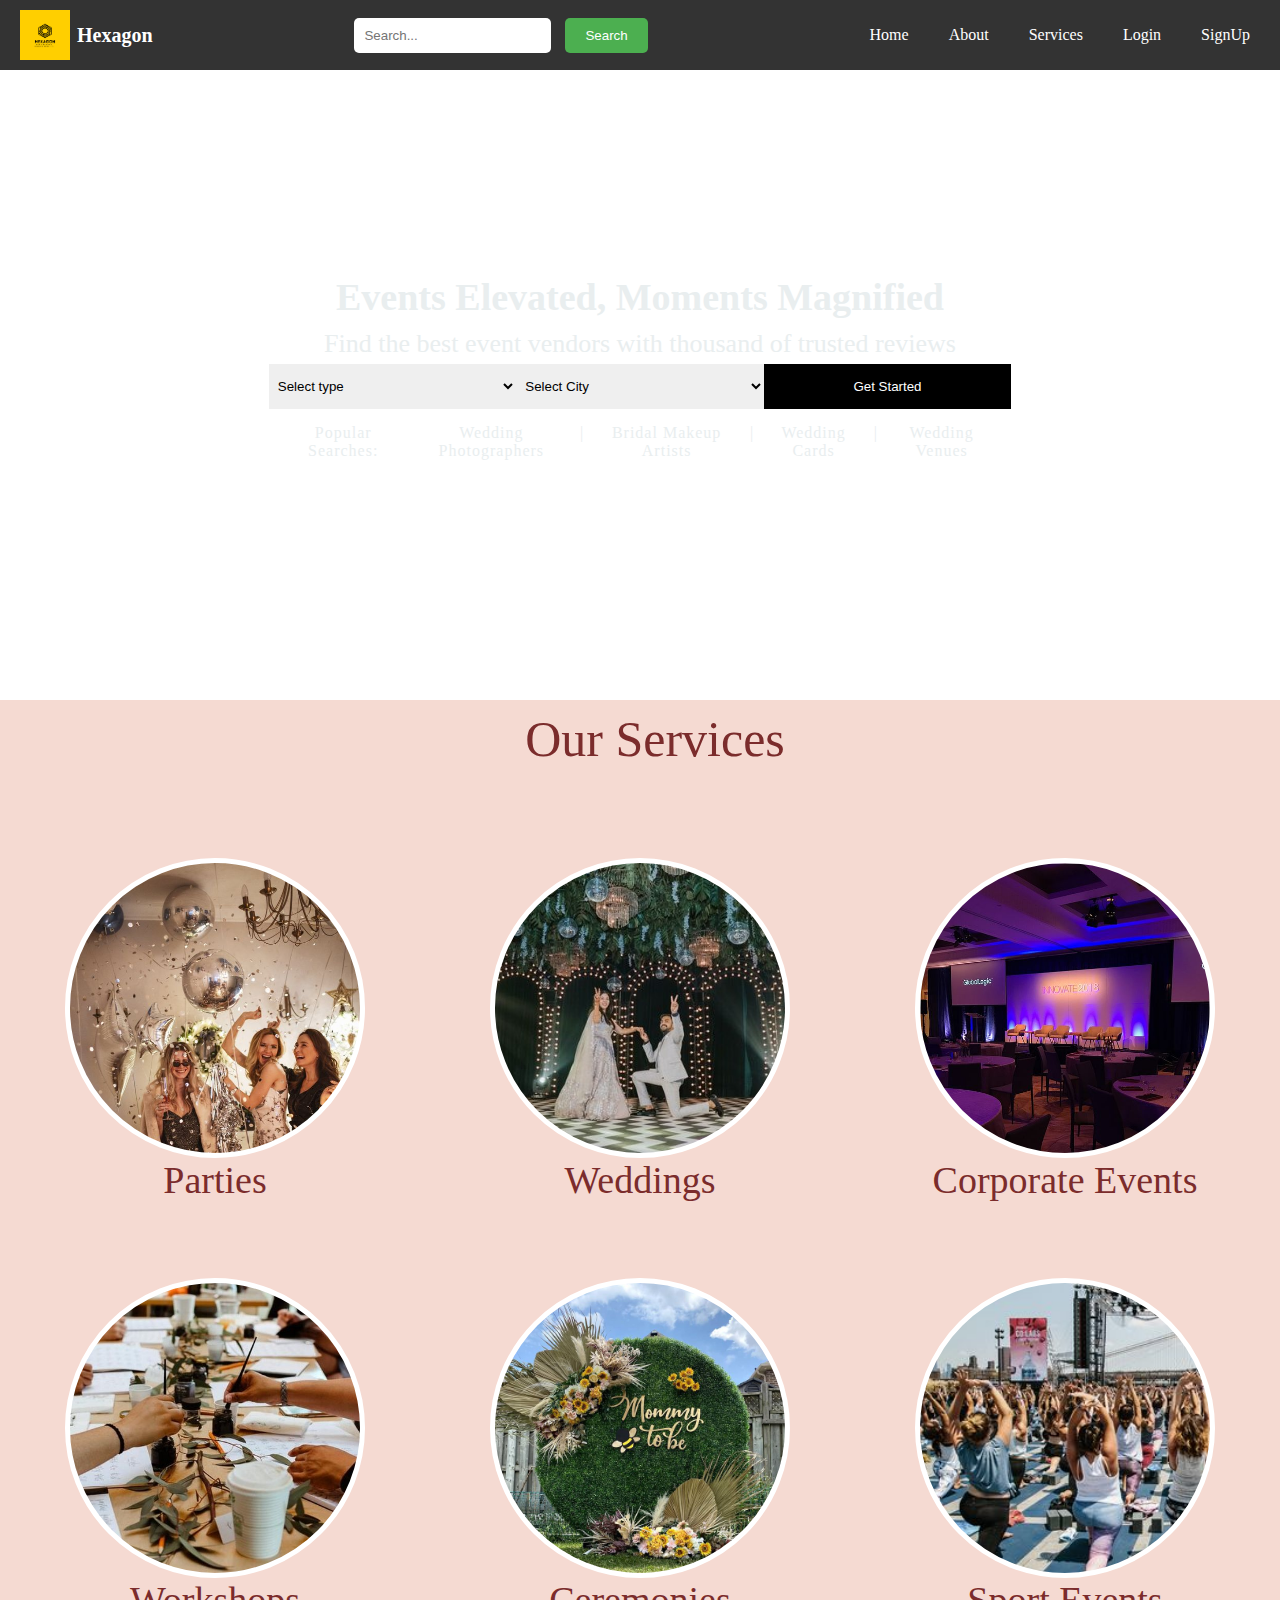
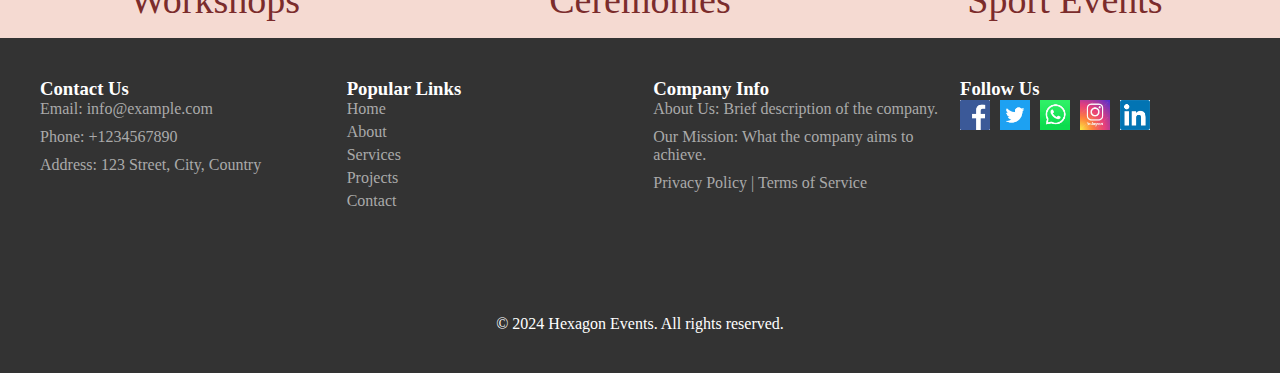
<file: index.html>
<!DOCTYPE html>
<html lang="en">
<head>
    <meta charset="UTF-8">
    <meta name="viewport" content="width=device-width, initial-scale=1.0">
    <title>Hexagon</title>
    <link rel="stylesheet" href="nav.css">
    <link href="search.css" rel="stylesheet">
    <link rel="stylesheet" href="Services.css">
</head>
<body>
  <!-- Navigation Section-->
  
  <div class="navbar">
    <img src="heXAGON.png" alt="Company Logo" class="logo">
    <div class="company-name">Hexagon</div>
    <div class="search-container">
      <form action="/search" method="GET">
        <input type="text" placeholder="Search..." name="search">
        <button type="submit">Search</button>
      </form>
    </div>
    <div class="menu">
      <a href="#home">Home</a>
      <a href="#about">About</a>
      <a href="#services">Services</a>
      <a href="#projects">Login</a>
      <a href="#contact">SignUp</a>
    </div>
    <a href="javascript:void(0);" class="icon" onclick="toggleMenu()">
      &#9776;
    </a>
  </div>
  
  <!-- Search Section-->
  
  <div class="search-div">
		<div class="search-text">
			<h1 class="search-heading">Events Elevated, Moments Magnified</h1>
			<p class="search-para">Find the best event vendors with thousand
				of trusted reviews</p>
			<div class="search-bar">
				<div class="search-dropdowns">
					<select class="search-drop">
						<option selected hidden>Select type</option>
						<option>Wedding Photographers</option>
						<option>Bridal Makeup Artists</option>
						<option>Wedding Venues</option>
						<option>DJ</option>
						<option>Entertainment</option>
					</select>
				</div>
				<div class="search-dropdowns">
					<select class="search-drop">
						<option selected hidden>Select City</option>
						<option>Bengaluru</option>
						<option>Mumbai</option>
						<option>Pune</option>
						<option>Hyderabad</option>
						<option>Chennai</option>
					</select>
				</div>
				<div class="search-dropdowns">
					<button class="search-button">Get Started</button>
				</div>
			</div>
			<div class="search-links">
				<p class="search-link-name">Popular Searches:</p>
				<a href="" class="search-link">Wedding Photographers</a>
				<p class="search-link-sep">|</p>
				<a href="" class="search-link">Bridal Makeup Artists</a>
				<p class="search-link-sep">|</p>
				<a href="" class="search-link">Wedding Cards</a>
				<p class="search-link-sep">|</p>
				<a href="" class="search-link">Wedding Venues</a>
			</div>
		</div>
	</div>

  <!-- Service Section-->

<div class="Service-main-div">
  <h1 id="servicestitle">Our Services</h1>
  <div class="circles">
      
      <div class="circledivs">
          <a href="#"><button class="circle1"></button></a>   <br>
          <label for="circle1" class="caption" id="partylabel">Parties</label>
      </div>

      <div class="circledivs">
          <a href="#"><button class="circle2"></button></a>   <br>
          <label for="circle2" class="caption" id="weddinglabel">Weddings</label>
      </div>

      <div class="circledivs">
          <a href="#"><button class="circle3"></button></a>   <br>
          <label for="circle3" class="caption" id="corporatelabel">Corporate Events</label>
      </div>

      <div class="circledivs">
          <a href="#"><button class="circle4"></button></a>   <br>
          <label for="circle4" class="caption" id="workshoplabel">Workshops</label>
      </div>

      <div class="circledivs">
          <a href="#"><button class="circle5"></button></a>   <br>
          <label for="circle5" class="caption" id="ceremonieslabel">Ceremonies</label>
      </div>

      <div class="circledivs">
          <a href="#"><button class="circle6"></button></a>   <br>
          <label for="circle6" class="caption" id="sportlabel">Sport Events</label>
      </div>
  </div>
</div>
  
  <!-- Footer Section -->
  
  <footer>
    <div class="footer-content">
      <div class="footer-section">
        <h3>Contact Us</h3>
        <p>Email: info@example.com</p>
        <p>Phone: +1234567890</p>
        <p>Address: 123 Street, City, Country</p>
      </div>
      <div class="footer-section">
        <h3>Popular Links</h3>
        <ul>
          <li><a href="#">Home</a></li>
          <li><a href="#">About</a></li>
          <li><a href="#">Services</a></li>
          <li><a href="#">Projects</a></li>
          <li><a href="#">Contact</a></li>
        </ul>
      </div>
      <div class="footer-section">
        <h3>Company Info</h3>
        <p>About Us: Brief description of the company.</p>
        <p>Our Mission: What the company aims to achieve.</p>
        <p>Privacy Policy | Terms of Service</p>
      </div>
      <div class="footer-section">
        <h3>Follow Us</h3>
        <div class="social-links">
          <a href="#" class="social-icon"><img src="facebook.png" alt="Facebook"></a>
          <a href="#" class="social-icon"><img src="x.png" alt="Twitter"></a>
          <a href="#" class="social-icon"><img src="whatsapp.jpg" alt="LinkedIn"></a>
          <a href="#" class="social-icon"><img src="insta.jpg" alt="Instagram"></a>
          <a href="#" class="social-icon"><img src="linkedin.png" alt="Instagram"></a>
        </div>
      </div>
    </div>
    <div class="footer-bottom">
      <p>&copy; 2024 Hexagon Events. All rights reserved.</p>
    </div>
  </footer>
  
  <script>
  function toggleMenu() {
    var menu = document.querySelector('.menu');
    menu.classList.toggle('active');
  }
  </script>
</body>
</html>
</file>
<file: nav.css>
body{
  margin: 0px;
  padding: auto;
}
/* Styles for navbar */
.navbar {
  background-color: #333;
  display: flex;
  justify-content: space-between;
  align-items: center;
  padding: 10px 20px;
  position: fixed; /* Fix the navbar at the top */
  top: 0; /* Ensure navbar sticks at the top */
  width: 100%; /* Occupy full width */
  z-index: 1000; /* Ensure the navbar stays above other content */
}

.navbar .logo {
  height: 50px;
  width: max-content;
}

.company-name {
  color: white;
  font-size: 20px;
  font-weight: bold;
  margin-left: 7px;
}


.menu {
  display: flex;
  margin-right: 30px;
  justify-content: space-around;
}

.menu a {
  color: white;
  text-decoration: none;
  padding: 10px 20px;
}

.menu a:hover {
  background-color: #555;
}

.icon {
  display: none;
  color: white;
  
}

/* Styles for search bar */
.search-container {
  flex-grow: 1;
  text-align: center;
}

.search-container form {
  display: inline-block;
}

.search-container input[type=text] {
  padding: 10px;
  margin: 0;
  border: none;
  border-radius: 5px;
}

.search-container button {
  padding: 10px 20px;
  margin-left: 10px;
  background-color: #4CAF50;
  color: white;
  border: none;
  border-radius: 5px;
  cursor: pointer;
}

.search-container button:hover {
  background: #45a049;
}

.content {
  padding-top: 70px; /* Adjust according to the height of your fixed navbar */
}

/* Styles for footer */
footer {
  background-color: #333;
  color: white;
  padding: 40px 20px;
}

.footer-content {
  display: flex;
  justify-content: space-between;
  align-items: flex-start;
  flex-wrap: wrap;
  margin-left: 20px;
  margin-bottom: 100px;
}

.footer-section {
  width: 100%;
  max-width: 300px;
}

.footer-section h3 {
  color: #fff;
}

.footer-section p {
  color: #aaa;
  margin-bottom: 10px;
}

.footer-section ul {
  list-style: none;
  padding: 0;
}

.footer-section ul li {
  margin-bottom: 5px;
}

.footer-section ul li a {
  color: #aaa;
  text-decoration: none;
}

.footer-section ul li a:hover {
  color: #fff;
}

.footer-bottom {
  margin-top: 20px;
  text-align: center;
}

.social-links {
  display: flex;
}

.social-icon {
  margin-right: 10px;
}

.social-icon img {
  width: 30px;
  height: 30px;
}

/* Responsive Styles */
@media screen and (max-width: 600px) {
  .menu {
    display: none;
    flex-direction: column;
    position: absolute;
    top: 60px;
    left: 0;
    background-color: #333;
    width: 100%;
    z-index: 1001;
  }

  .menu.active {
    display: flex;
  }

  .menu a {
    padding: 15px 20px;
    border-bottom: 1px solid #777;
  }

  .icon {
    display: block;
    color: white;
    position: absolute;
    top: 10px;
    right: 60px;
    font-size: 24px;
    cursor: pointer;
    z-index: 1001;
  }

  .search-container {
    display: none;
  }
  
  .company-name {
    position: absolute;
    top: 50%; /* Center vertically */
    left: 50%; /* Center horizontally */
    transform: translate(-50%, -50%); /* Center the text */
    color: white;
    font-size: 20px;
    font-weight: bold;
  }
}

@media screen and (max-width: 888px){
  .search-container {
    display: none;
  }
  
}

@media screen and (min-width: 720px) {
  .footer-section {
    width: 50%;
  }
  
}

@media screen and (min-width: 1024px) {
  .footer-section {
    width: 25%;
  }
}
</file>
<file: search.css>
* {
	margin: 0;
	padding: 0;
}

.search-div {
	background-repeat: no-repeat;
	background-size: cover;
	height: 700px;
	animation: slide 60s infinite ease-in-out;
	justify-content: center;
}

@keyframes slide { 
	0%,100% {
		background-image: url(images/searchBg2.jpg);
	}

	20% {
		background-image: url(images/searchBg3.jpg);
	}

	40% {
		background-image: url(images/searchBg4.jpg);
	}

	60% {
		background-image: url(images/searchBg1.jpg);
	}

	80% {
		background-image: url(images/searchBg5.jpg);
	}
}

.search-text {
	text-align: center;
	position: absolute;
	top: 20%;
	margin: 0 4%;
	color: #E9EEEF;
}

.search-heading {
	font-size: 28px;
	padding: 5px;
}

.search-para {
	font-size: 16px;
	padding: 5px;
}

.search-bar {
	width: 50%;
	height: 35px;
	margin-left: 20%;
}

.search-dropdowns {
	width: 100%;
	padding: 5px;
}

.search-drop {
	width: 100%;
	height: 35px;
	border: none;
	padding: 5px;
}

option {
	background-color: rgba(0, 0, 0, 0.2);
	letter-spacing: 1px;
	font-size: 16px;
}

.search-button {
	width: 100%;
	height: 35px;
	border: none;
	background-color: black;
	color: white;
	cursor: pointer;
}

.search-links {
	padding: 10px;
	margin: 30% 10% 0 4%;
}

.search-link-name {
	font-size: 12px;
	padding: 5px;
	letter-spacing: 1px;
}

.search-link {
	color: #E9EEEF;
	font-size: 12px;
	letter-spacing: 1px;
	padding: 2px;
	text-decoration: none;
}

.search-link:hover {
	text-decoration: underline #E9EEEF;
}

.search-link-sep {
	visibility: hidden;
}

@media only screen and (min-width: 728px) {
	.search-text {
		top: 30%;
		margin: 0 15%;
	}
	.search-bar {
		width: 100%;
		display: flex;
		margin-left: 0;
	}
	.search-heading {
		font-size: 32px;
	}
	.search-para {
		font-size: 20px;
	}
	.search-dropdowns {
		padding: 0;
	}
	.search-links {
		margin: 0;
	}
	.search-link-name {
		font-size: 16px;
	}
	.search-link {
		font-size: 16px;
	}
}

@media only screen and (min-width: 1024px) {
	.search-text {
		margin: 0 21%;
	}
	.search-bar {
		height: 45px;
	}
	.search-heading {
		font-size: 38px;
	}
	.search-para {
		font-size: 26px;
	}
	.search-drop {
		height: 45px;
	}
	.search-button {
		height: 45px;
	}
	.search-links {
		display: flex;
		padding: 10px;
	}
	.search-link {
		padding: 5px;
	}
	.search-link-sep {
		visibility: visible;
		padding: 5px;
	}
}
</file>
<file: Services.css>
.Service-main-div{
    margin: 0;
    font-family: Arial, Helvetica, sans-serif;
    border: border-box;
    background-color: #F5DAD2;
    padding-top: 10px;
}


/* Used for flex */
.circles{
    display:flex;
    justify-content: space-evenly;
    flex-direction: column;
    flex-wrap: wrap;
    margin-left: 20%;
    margin-right: 20%;
    text-align: center;
}

/* Div containing a choice and its label [total 6]*/
.circledivs{
    height: 250px;
    width: 250px;
    margin-top: 20px; 
    margin: 40px;
    padding: 20px;
    align-content: center;
    text-align: center;
}

/* Common for all services [circle buttons]*/
.circle1,.circle2,.circle3,.circle4,.circle5,.circle6{
    height: 250px;
    width: 250px;
    border-radius: 50%;
    border: 5px white solid;
}

.circle1:hover,.circle2:hover,.circle3:hover,.circle4:hover,.circle5:hover,.circle6:hover{
    transform: scale(1.08);
    transition-timing-function: ease-out;
    transition-duration: 1.5s;
 }

 /* individual button 1 */
.circle1 {
    background-image: url(party.jpg);
    background-size: cover;
    background-repeat: no-repeat; 
}

/* individual button 2 */
.circle2{
    background-image: url(wedding.jpg);
    background-size: cover;
    background-repeat: no-repeat;
}

/* individual button 3 */
.circle3{
    background-image: url(corporate.jpg);
    background-size: cover;
    background-repeat: no-repeat;
}

/* individual button 4 */
.circle4{
    background-image: url(workshop.jpg);
    background-size: cover;
    background-repeat: no-repeat;
}

/* individual button 5 */
.circle5{
    background-image: url(ceremonies.jpg);
    background-size: cover;
    background-repeat: no-repeat;
}

/* individual button 6 */
.circle6{
    background-image: url(sports.jpg);
    background-size: cover;
    background-repeat: no-repeat;
}
/* Heading */
#servicestitle{
   font-family: Brush Script MT, Brush Script Std, cursive;
   font-size: 50px;
   font-weight: lighter;
   text-align: left;
   margin-bottom: 30px;
   text-align: center;

   margin-left: 30px;
   color: rgb(123, 44, 44);
}

/* Label text */
.caption{
    font-family: Brush Script MT, Brush Script Std, cursive;
    font-size: 30px;
    shape-outside: circle(50%);
    color: rgb(123, 44, 44);
}


/* responsive  for tablet */
@media only screen and (min-width: 728px){
    .circles{
        margin-left: 0px;
        margin-right: 0px;
        display:flex;
        justify-content: space-evenly;
        flex-direction: row;
        flex-wrap: wrap;
        align-items: center;
        text-align: center;
    }
    /* Div containing a choice and its label [total 6] */
    .circledivs{
        height: 250px;
        width: 250px;  
        margin-top: 20px; 
        margin: 40px;
        padding: 20px;
        align-content: center;
        text-align: center;
    }

    /* Common for all services [circle buttons] */
    .circle1,.circle2,.circle3,.circle4,.circle5,.circle6{
        height: 250px;
        width: 250px; 
    
    }

    #servicestitle{
        font-size: 50px;
        text-align: center;

   }
   .caption{
    font-family: Brush Script MT, Brush Script Std, cursive;
    font-size: 38px;
}
}


/* responsive  for laptop  */
@media only screen and (min-width: 1024px){
    .circles{
        margin-left: 0px;
        margin-right: 0px;
        display:flex;
      /*  position: absolute;*/
        justify-content: space-evenly;
        flex-direction: row;
        flex-wrap: wrap;
        align-items: center;
        text-align: center;
    
    /* Div containing a choice and its label [total 6] */
    .circledivs{
        height: 300px;
        width: 300px;  
        margin-top: 20px; 
        margin: 40px;
        padding: 20px;
        text-align: center;
    }

    /* Common for all services [circle buttons] */
    .circle1,.circle2,.circle3,.circle4,.circle5,.circle6{
        height: 300px;
        width: 300px; 
    }
    }

    #servicestitle{
        font-size: 50px;
        text-align: center;

   }
   .caption{
    font-family: Brush Script MT, Brush Script Std, cursive;
    font-size: 38px;
}
}
</file>
